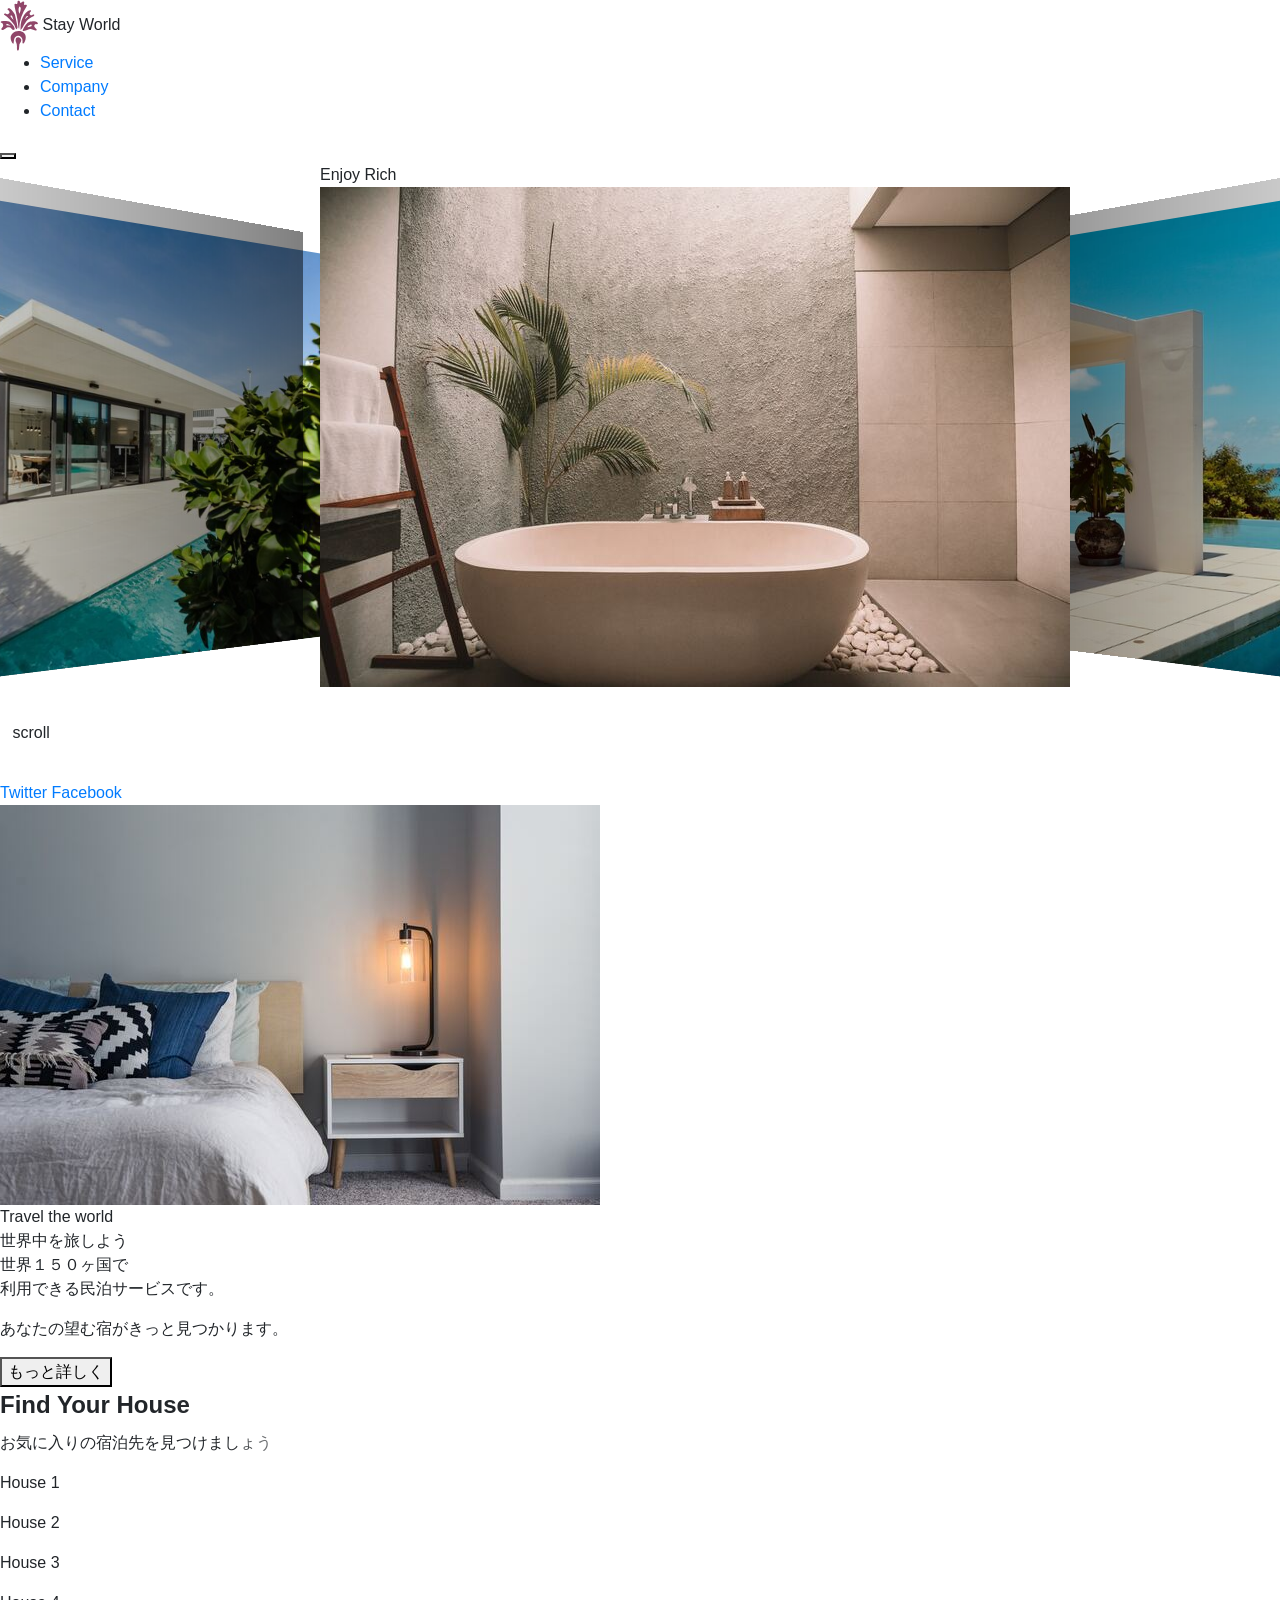
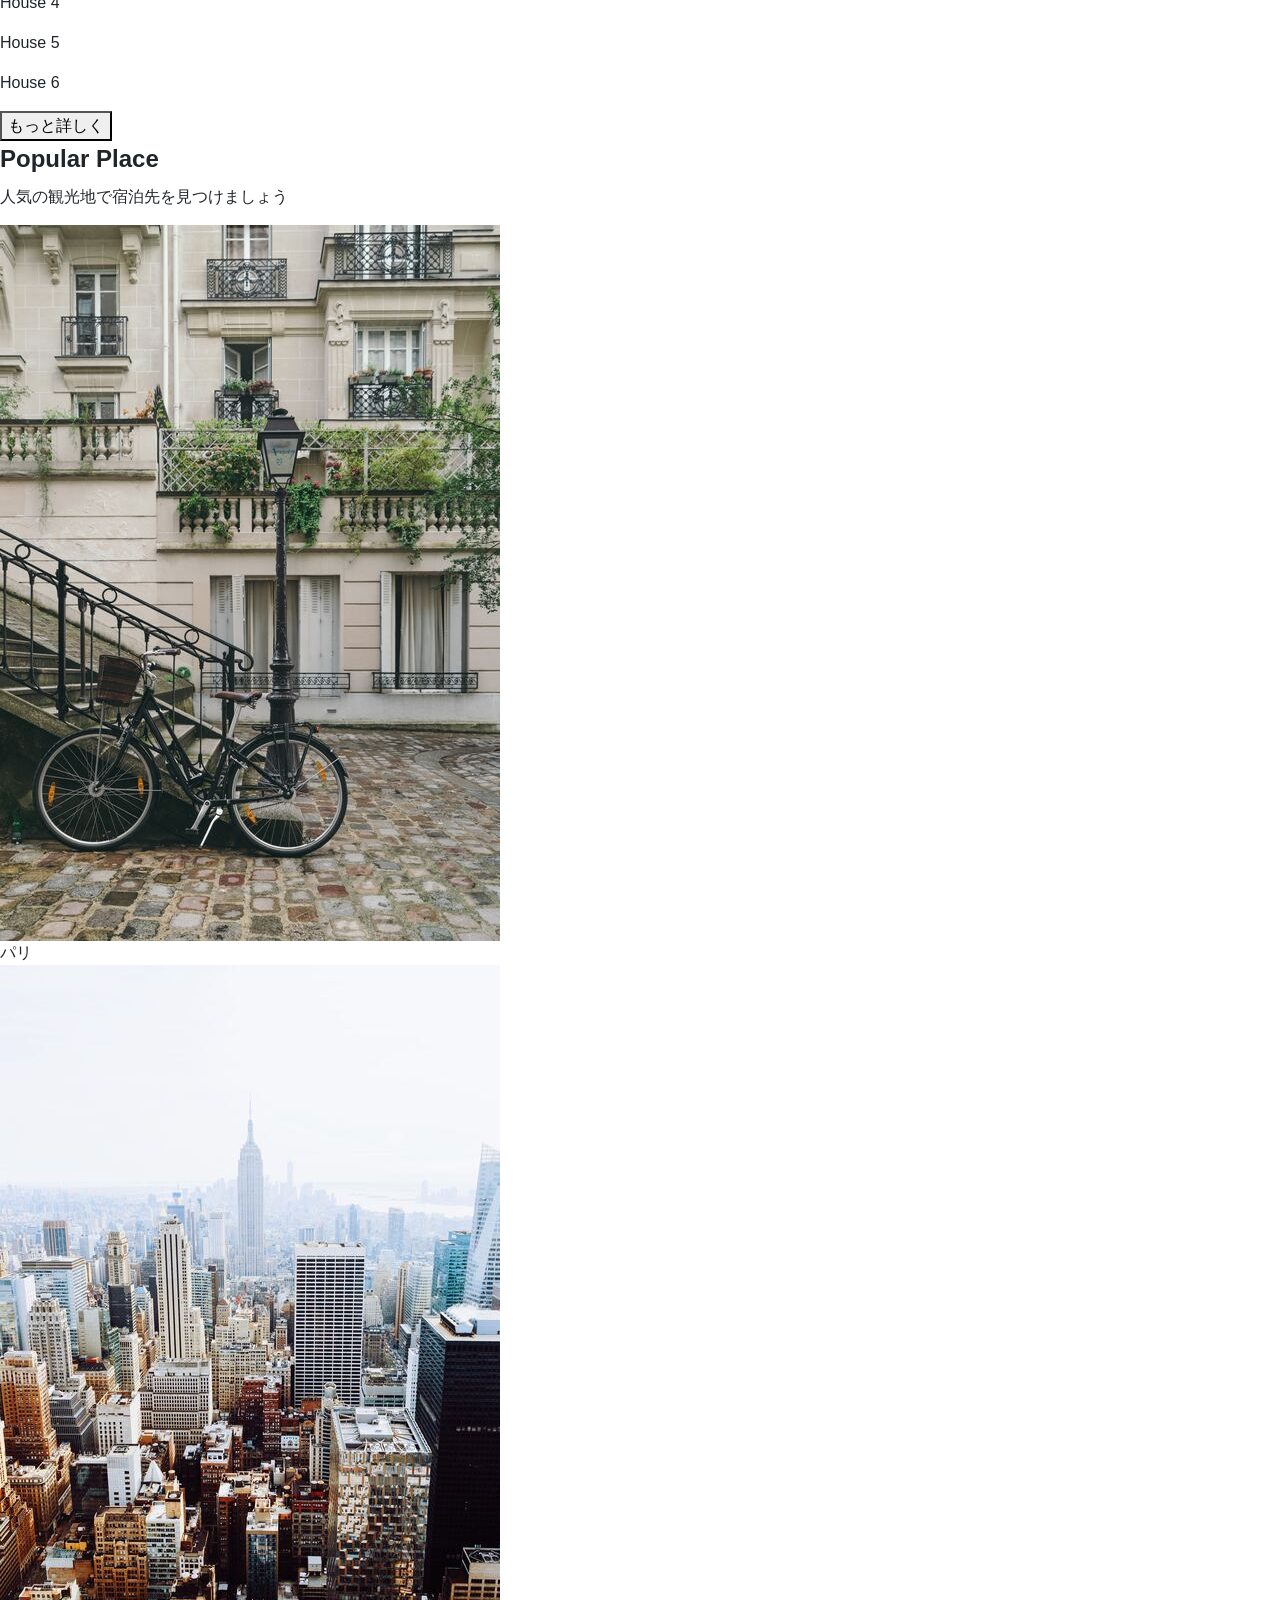
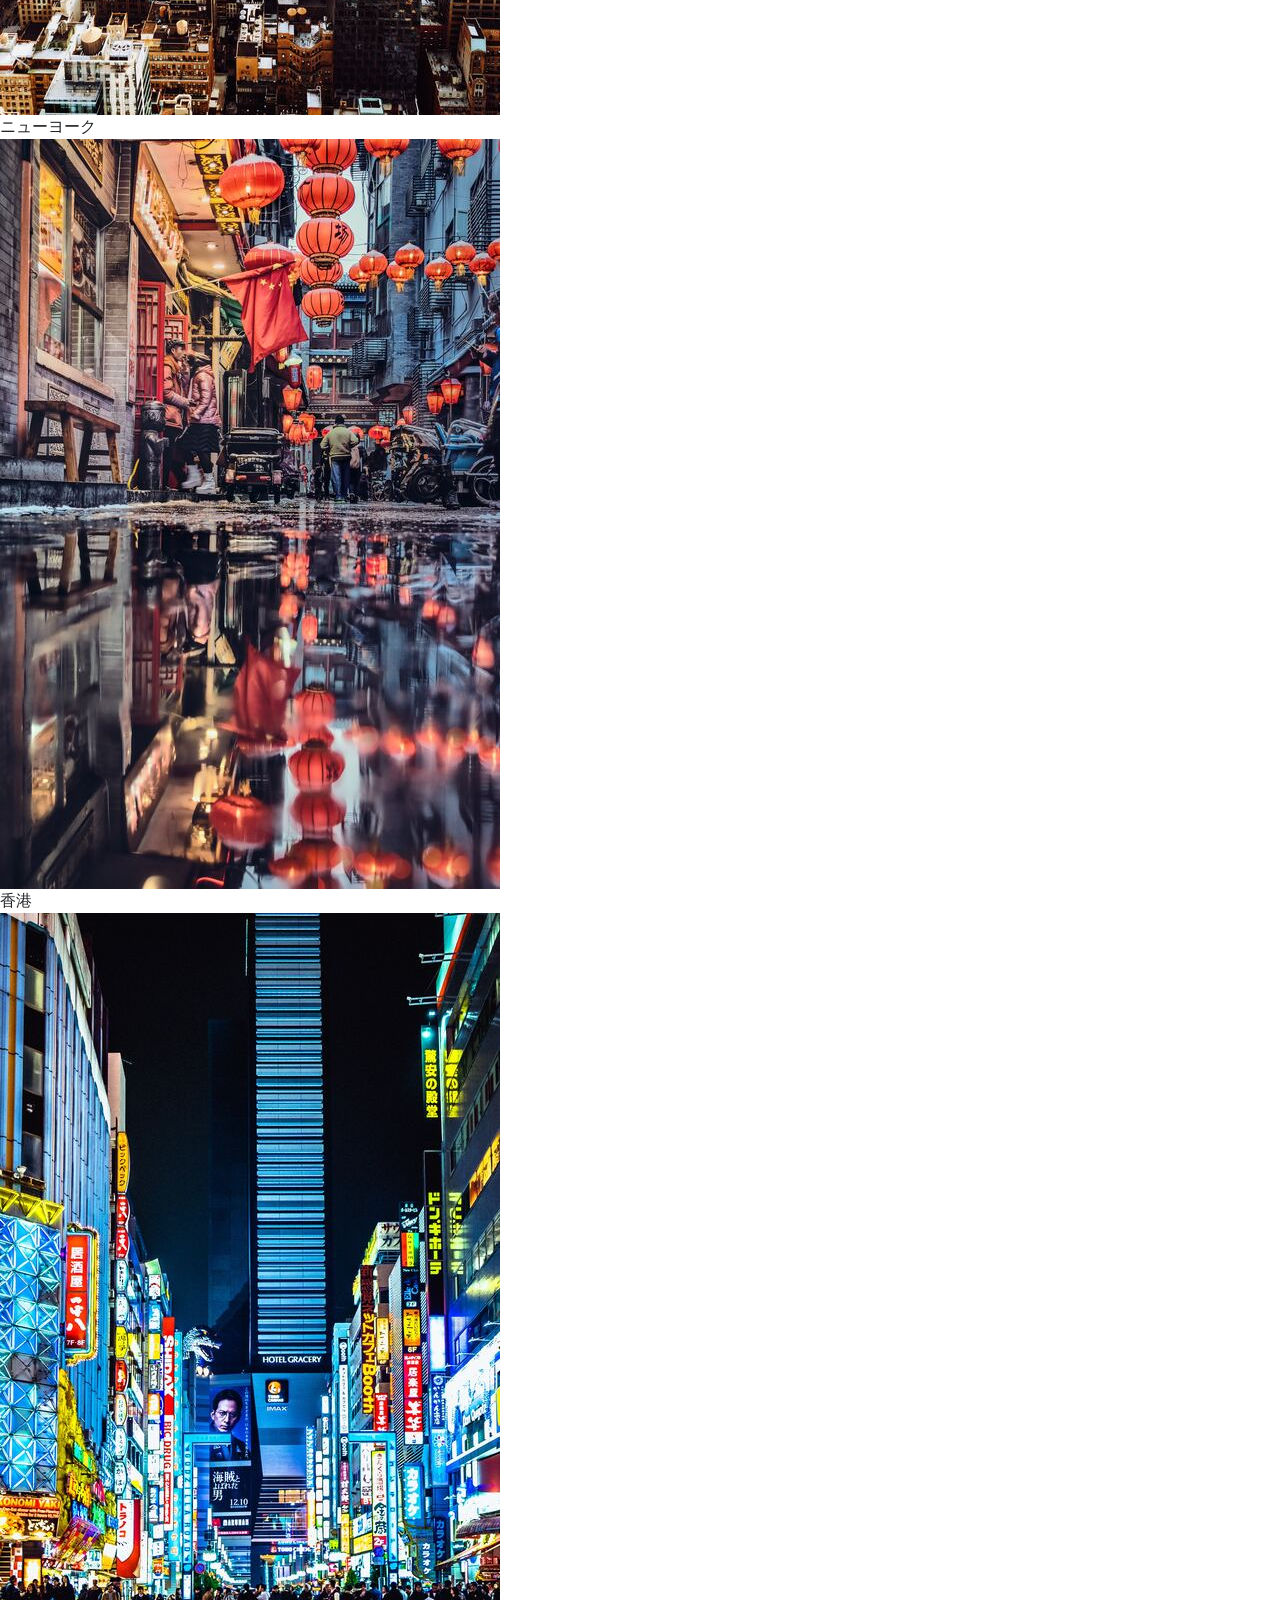
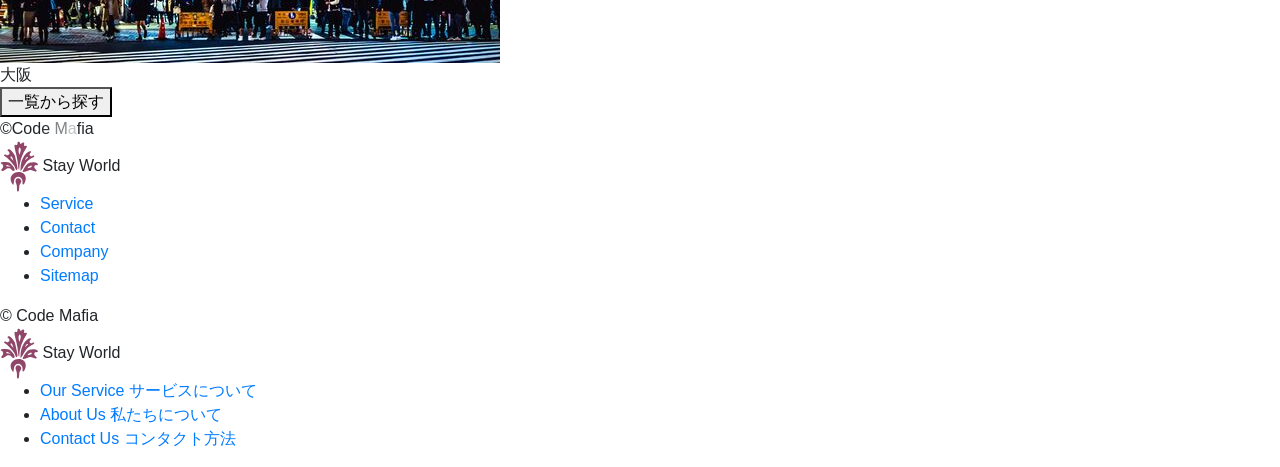
<file: 999_サンプルサイト_部品/index.html>
<!DOCTYPE html>
<html lang="ja">
  <head>
    <meta charset="UTF-8" />
    <meta name="viewport" content="width=device-width, initial-scale=1.0" />
    <meta http-equiv="X-UA-Compatible" content="ie=edge" />
    <title>StayWorld</title>
    <meta name="description" content="This site is a test site.">
    <link rel="icon" href="images/favicon.png">
    <link rel="stylesheet" href="styles/loader.css">
    <script src="scripts/vendors/pace.js"></script>
    <link href="https://fonts.googleapis.com/css2?family=Kameron:wght@400;700&family=Noto+Sans+JP:wght@500&display=swap" rel="stylesheet">
    <link rel="stylesheet" href="styles/vendors/bootstrap-reboot.css" />
    <link rel="stylesheet" href="styles/vendors/swiper.min.css" />
    <link rel="stylesheet" href="styles/style.css" />
  </head>
  <body>
    <div id="global-container">
      <div id="container">
        <div class="mobile-menu__cover"></div>
        <div class="nav-trigger"></div>
        <header class="header">
          <div class="header__inner appear up">
            <div class="logo item">
              <img src="images/logo.svg" alt="" class="logo__img" />
              <span class="logo__stay">Stay</span>
              <span class="logo__world">World</span>
            </div>
            <nav class="header__nav">
              <ul class="header__ul">
                <li class="header__li item"><a href="#">Service</a></li>
                <li class="header__li item"><a href="#">Company</a></li>
                <li class="header__li item">
                  <a class="btn filled" href="#">Contact</a>
                </li>
              </ul>
            </nav>
            <button class="mobile-menu__btn">
              <span></span>
              <span></span>
              <span></span>
            </button>
          </div>
        </header>
        <div id="content">
          <div class="hero">
            <div class="swiper-container">
              <div class="swiper-wrapper">
                <div class="swiper-slide">
                  <div class="hero__title">Enjoy Rich</div>
                  <img src="images/image-1.jpg" alt="" />
                </div>
                <div class="swiper-slide">
                  <div class="hero__title">Fantastic</div>
                  <img src="images/image-2.jpg" alt="" />
                </div>
                <div class="swiper-slide">
                  <div class="hero__title">Experience</div>
                  <img src="images/image-3.jpg" alt="" />
                </div>
              </div>
              <div class="hero__footer">
                <img class="hero__downarrow" src="images/arrow.svg" />
                <span class="hero__scrolltext">scroll</span>
              </div>
            </div>
          </div>
          <div id="main-content">
            <aside class="side left">
              <div class="side__inner">
                <a class="twitter icon tween-animate-title" href="#">Twitter</a>
                <a class="fb icon tween-animate-title" href="#">Facebook</a>
              </div>
            </aside>
            <main>
              <section class="travel">
                <div class="travel__inner">
                  <div class="travel__img cover-slide">
                    <img
                      class="img-zoom"
                      src="images/image-travel.jpg"
                      alt=""
                    />
                  </div>
                  <div class="travel__texts appear left">
                    <div class="travel__texts-inner">
                      <div class="travel__title main-title item">
                        <span class="purple">Travel</span>
                        <span>the world</span>
                      </div>
                      <div class="travel__sub sub-title item">世界中を旅しよう</div>
                      <div class="travel__description item">
                        <p>
                          世界１５０ヶ国で<br />利用できる民泊サービスです。
                        </p>
                        <p>あなたの望む宿がきっと見つかります。</p>
                      </div>
                      <div class="travel__btn item">
                        <button class="btn filled">もっと詳しく</button>
                      </div>
                    </div>
                  </div>
                </div>
              </section>
              <section class="houses">
                <div>
                  <h2 class="main-title tween-animate-title">Find Your House</h2>
                  <p class="sub-title tween-animate-title">お気に入りの宿泊先を見つけましょう</p>
                </div>
                <div class="houses__inner">
                  <div class="houses__item">
                    <div class="cover-slide hover-darken">
                      <div
                        class="bg-img-zoom img-bg50"
                        style="background-image: url(images/villa-1.jpg)"
                      ></div>
                    </div>
                    <p class="houses__title">House 1</p>
                  </div>
                  <div class="houses__item">
                    <div class="cover-slide hover-darken">
                      <div
                        class="bg-img-zoom img-bg50"
                        style="background-image: url(images/villa-2.jpg)"
                      ></div>
                    </div>
                    <p class="houses__title">House 2</p>
                  </div>
                  <div class="houses__item">
                    <div class="cover-slide hover-darken">
                      <div
                        class="bg-img-zoom img-bg50"
                        style="background-image: url(images/villa-3.jpg)"
                      ></div>
                    </div>
                    <p class="houses__title">House 3</p>
                  </div>
                  <div class="houses__item">
                    <div class="cover-slide hover-darken">
                      <div
                        class="bg-img-zoom img-bg50"
                        style="background-image: url(images/villa-4.jpg)"
                      ></div>
                    </div>
                    <p class="houses__title">House 4</p>
                  </div>
                  <div class="houses__item">
                    <div class="cover-slide hover-darken">
                      <div
                        class="bg-img-zoom img-bg50"
                        style="background-image: url(images/villa-5.jpg)"
                      ></div>
                    </div>
                    <p class="houses__title">House 5</p>
                  </div>
                  <div class="houses__item">
                    <div class="cover-slide hover-darken">
                      <div
                        class="bg-img-zoom img-bg50"
                        style="background-image: url(images/villa-6.jpg)"
                      ></div>
                    </div>
                    <p class="houses__title">House 6</p>
                  </div>
                  <div class="houses__btn appear up">
                    <button class="btn slide-bg item">もっと詳しく</button>
                  </div>
                </div>
              </section>
              <section class="popular">
                <div class="popular__header">
                  <h2 class="main-title tween-animate-title">Popular Place</h2>
                  <p class="sub-title tween-animate-title">人気の観光地で宿泊先を見つけましょう</p>
                </div>
                <div class="popular__inner appear up">
                  <div class="popular__container">
                    <div class="popular__item item">
                      <div class="popular__img">
                        <img src="images/image-p1.jpg" alt="" />
                      </div>
                      <div class="popular__title">パリ</div>
                    </div>
                    <div class="popular__item item">
                      <div class="popular__img">
                        <img src="images/image-p2.jpg" alt="" />
                      </div>
                      <div class="popular__title">ニューヨーク</div>
                    </div>
                    <div class="popular__item item">
                      <div class="popular__img">
                        <img src="images/image-p3.jpg" alt="" />
                      </div>
                      <div class="popular__title">香港</div>
                    </div>
                    <div class="popular__item item">
                      <div class="popular__img">
                        <img src="images/image-p4.jpg" alt="" />
                      </div>
                      <div class="popular__title">大阪</div>
                    </div>
                    <div class="popular__btn appear up">
                      <button class="btn cover-3d item">
                        <span>
                          一覧から探す
                        </span>
                      </button>
                    </div>
                  </div>
                </div>
              </section>
            </main>
            <aside class="side right">
              <div class="side__inner">
                <span class="tween-animate-title">&copy;Code Mafia</span>
              </div>
            </aside>
          </div>
        </div>
        <footer class="footer appear up">
          <div class="logo item">
            <img src="images/logo.svg" alt="" class="logo__img" />
            <span class="logo__stay">Stay</span>
            <span class="logo__world">World</span>
          </div>
          <nav class="footer__nav">
            <ul class="footer__ul">
              <li class="footer__li item"><a href="#">Service</a></li>
              <li class="footer__li item"><a href="#">Contact</a></li>
              <li class="footer__li item"><a href="#">Company</a></li>
              <li class="footer__li item"><a href="#">Sitemap</a></li>
            </ul>
            <div class="footer__copyright item">
              &copy; Code Mafia
            </div>
          </nav>
        </footer>
      </div>
      <nav class="mobile-menu">
        <div class="logo">
          <img src="images/logo.svg" alt="" class="logo__img" />
          <span class="logo__stay">Stay</span>
          <span class="logo__world">World</span>
        </div>
        <ul class="mobile-menu__main">
          <li class="mobile-menu__item">
            <a class="mobile-menu__link" href="#">
              <span class="main-title">Our Service</span>
              <span class="sub-title">サービスについて</span>
            </a>
          </li>
          <li class="mobile-menu__item">
            <a class="mobile-menu__link" href="#">
              <span class="main-title">About Us</span>
              <span class="sub-title">私たちについて</span>
            </a>
          </li>
          <li class="mobile-menu__item">
            <a class="mobile-menu__link" href="#">
              <span class="main-title">Contact Us</span>
              <span class="sub-title">コンタクト方法</span>
            </a>
          </li>
        </ul>
      </nav>
    </div>
    <script src="scripts/vendors/swiper.min.js"></script>
    <script src="scripts/vendors/TweenMax.min.js"></script>
    <script src="scripts/vendors/scroll-polyfill.js"></script>
    <script src="scripts/libs/scroll.js"></script>
    <script src="scripts/libs/text-animation.js"></script>
    <script src="scripts/libs/hero-slider.js"></script>
    <script src="scripts/libs/mobile-menu.js"></script>
    <script src="scripts/main.js"></script>
  </body>
</html>
</file>
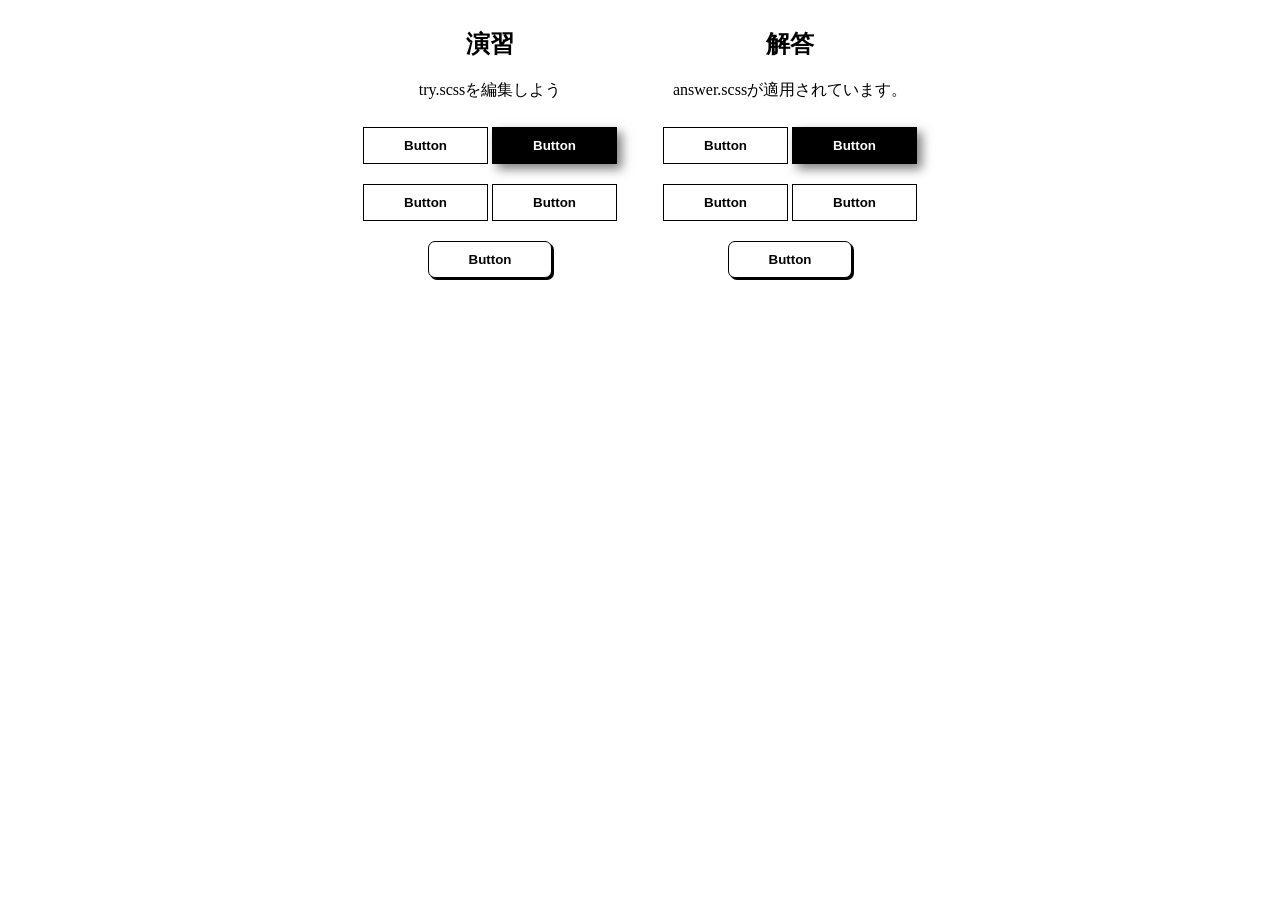
<file: 02_HTMLとCSSを極める（トランジション編）/030_演習_色んなボタンを作ってみよう/index.html>
<!DOCTYPE html>
<html lang="en">

<head>
  <meta charset="UTF-8" />
  <meta name="viewport" content="width=device-width, initial-scale=1.0" />
  <meta http-equiv="X-UA-Compatible" content="ie=edge" />
  <title>Document</title>
  <!-- チャレンジしてみよう -->
  <link rel="stylesheet" href="try.css" />
  <!-- 解答例　-->
  <link rel="stylesheet" href="answer.css" />
</head>

<body>
  <div id="container">
    <div class="try">
      <h2>演習</h2>
      <p>try.scssを編集しよう</p>
      <button class="btn float">Button</button>
      <button class="btn filled">Button</button>
      <button class="btn letter-spacing">Button</button>
      <button class="btn shadow">Button</button>
      <button class="btn solid">Button</button>
    </div>
    <div class="answer">
      <h2>解答</h2>
      <p>answer.scssが適用されています。</p>
      <button class="btn float">Button</button>
      <button class="btn filled">Button</button>
      <button class="btn letter-spacing">Button</button>
      <button class="btn shadow">Button</button>
      <button class="btn solid">Button</button>
    </div>
  </div>
</body>

</html>
</file>
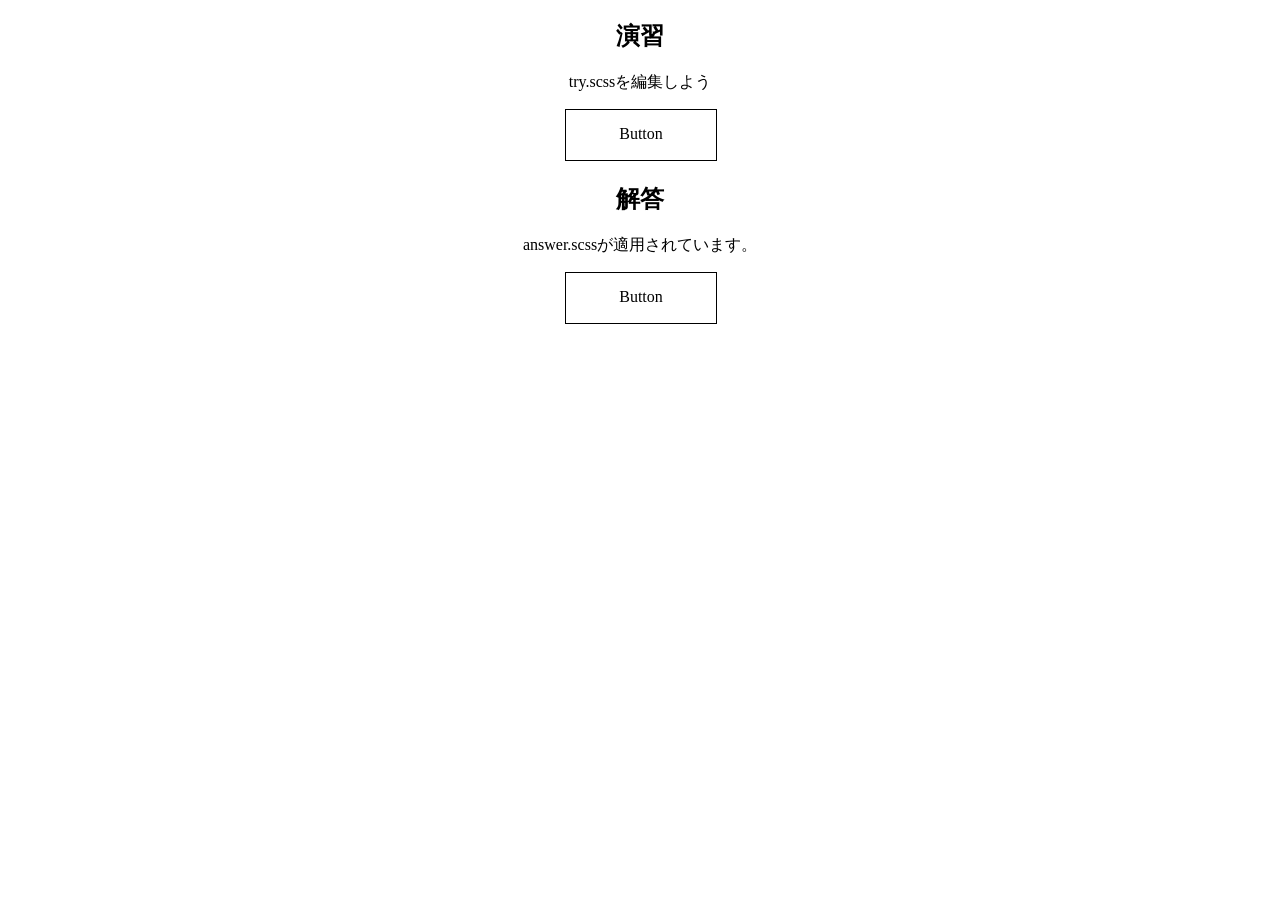
<file: 02_HTMLとCSSを極める（トランジション編）/090_発展_演習_3Dアニメーション２/index.html>
<!DOCTYPE html>
<html lang="en">

<head>
  <meta charset="UTF-8" />
  <meta name="viewport" content="width=device-width, initial-scale=1.0" />
  <meta http-equiv="X-UA-Compatible" content="ie=edge" />
  <title>Document</title>
  <!-- チャレンジしてみよう -->
  <link rel="stylesheet" href="try.css" />
  <!-- 解答例　-->
  <link rel="stylesheet" href="answer.css" />
</head>

<body>
  <div id="container">
    <div class="try">
      <h2>演習</h2>
      <p>try.scssを編集しよう</p>
      <a class="btn cubic"><span class="hovering">Now, Hovering</span><span class="default">Button</span></a>
    </div>
    <div class="answer">
      <h2>解答</h2>
      <p>answer.scssが適用されています。</p>
      <a class="btn cubic"><span class="hovering">Now, Hovering</span><span class="default">Button</span></a>
    </div>
  </div>
</body>

</html>
</file>
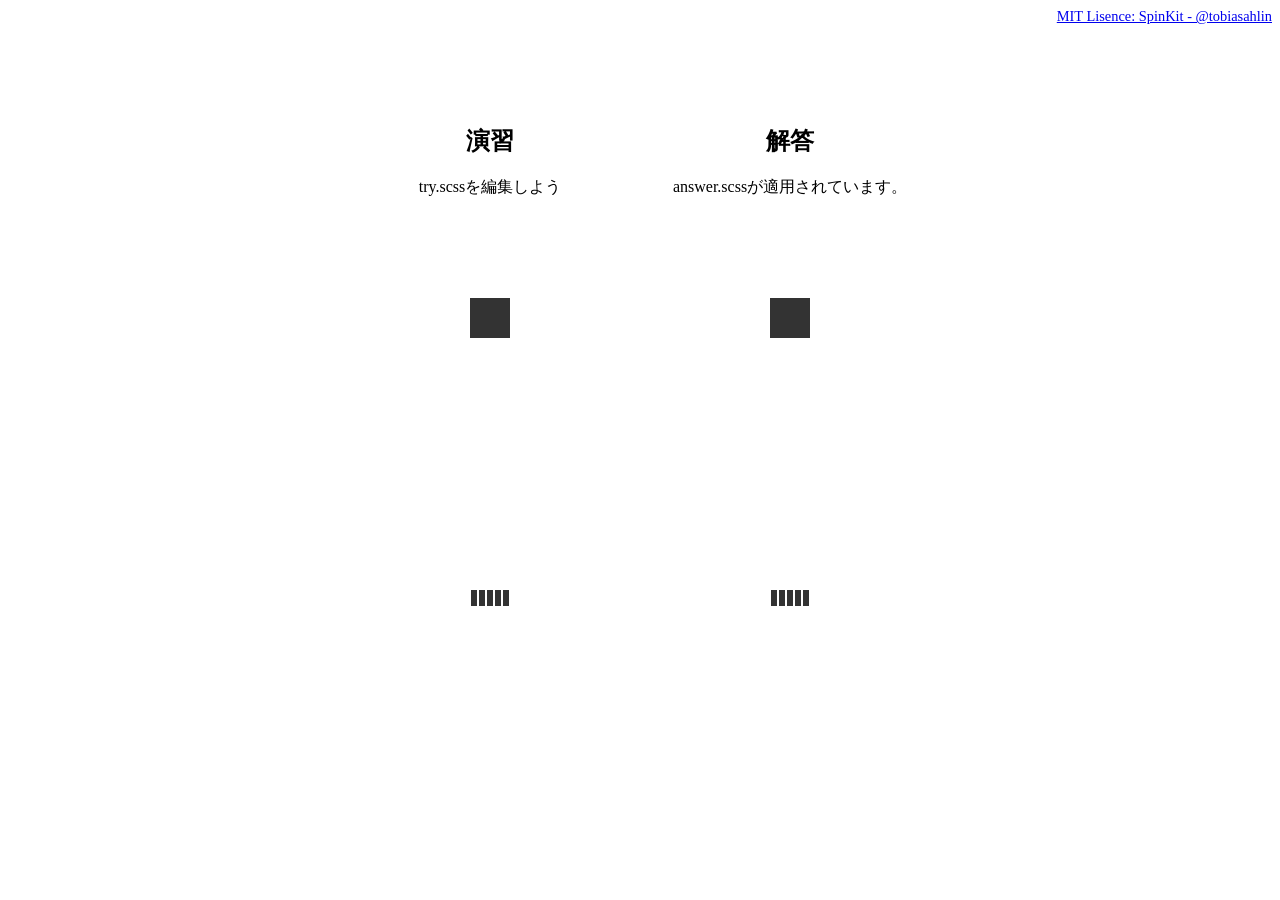
<file: 03_HTMLとCSSを極める（アニメーション編）/060_演習_色んなローダーを作ってみよう/index.html>
<!DOCTYPE html>
<html lang="en">

<head>
  <meta charset="UTF-8" />
  <meta name="viewport" content="width=device-width, initial-scale=1.0" />
  <meta http-equiv="X-UA-Compatible" content="ie=edge" />
  <title>Document</title>
  <!-- チャレンジしてみよう -->
  <link rel="stylesheet" href="try.css" />
  <!-- 解答例　-->
  <link rel="stylesheet" href="answer.css" />
</head>

<body>
  <div class="copyright">
    <a target="_blank" href="https://github.com/tobiasahlin/SpinKit">MIT Lisence: SpinKit - @tobiasahlin</a>
  </div>
  <div id="container">
    <div class="try">
      <h2>演習</h2>
      <p>try.scssを編集しよう</p>
      <div class="spinner"></div>
      <div class="double-spinner">
        <div></div>
        <div></div>
      </div>
      <div class="rect-spinner">
        <div></div>
        <div></div>
        <div></div>
        <div></div>
        <div></div>
      </div>
    </div>
    <div class="answer">
      <h2>解答</h2>
      <p>answer.scssが適用されています。</p>
      <div class="spinner"></div>
      <div class="double-spinner">
        <div></div>
        <div></div>
      </div>
      <div class="rect-spinner">
        <div></div>
        <div></div>
        <div></div>
        <div></div>
        <div></div>
      </div>
    </div>
</body>

</html>
</file>
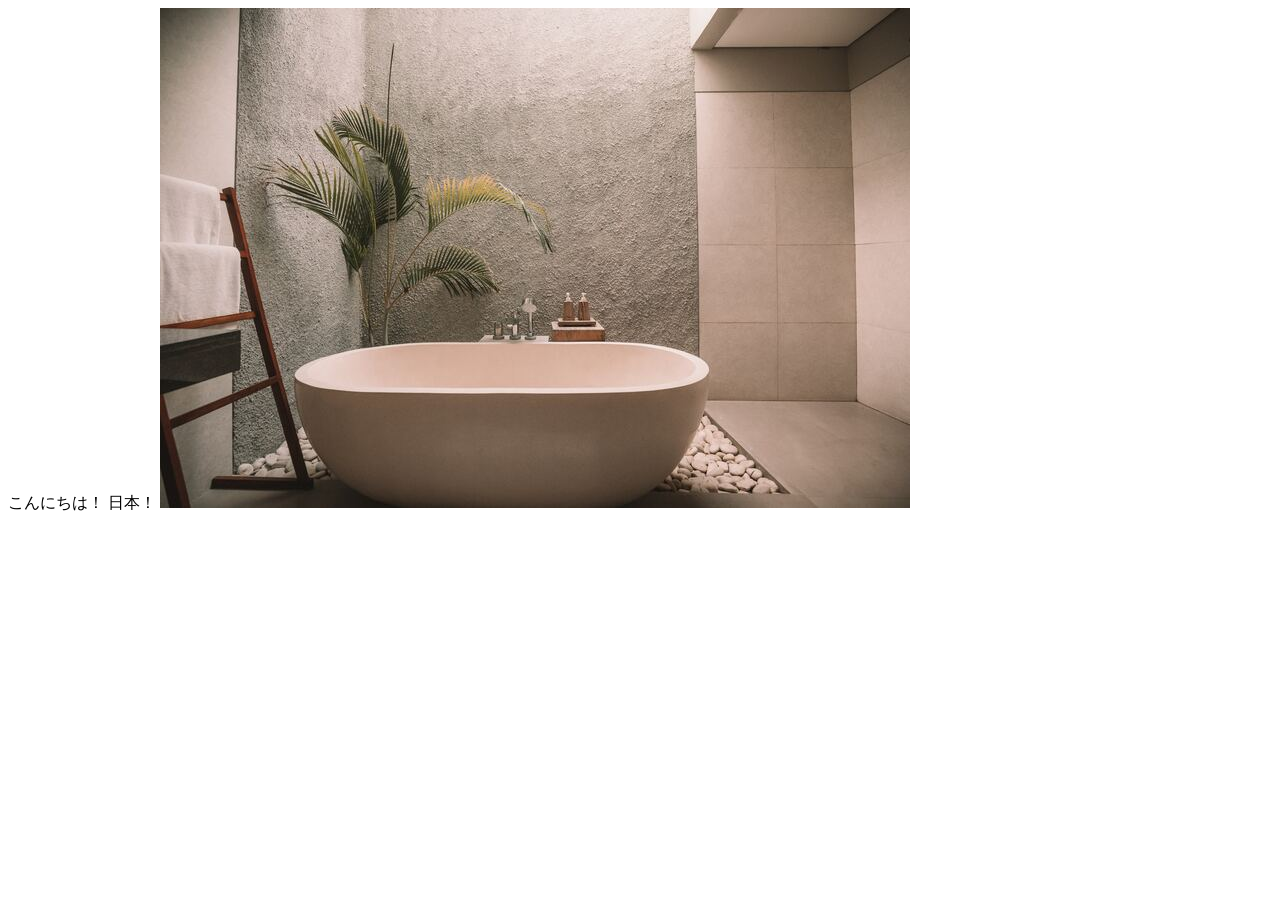
<file: 01_基礎知識/01_HTMLについて/end/index.html>
<!DOCTYPE html>
<html lang="en">
    <head>
        <meta charset="UTF-8">
        <meta name="viewport" content="width=device-width, initial-scale=1.0">
        <meta http-equiv="X-UA-Compatible" content="ie=edge">
        <title>Document</title>
    </head>
    <body>
        <span>こんにちは！ 日本！</span>
        <img src="image-1.jpg" alt="">
    </body>
</html>
</file>
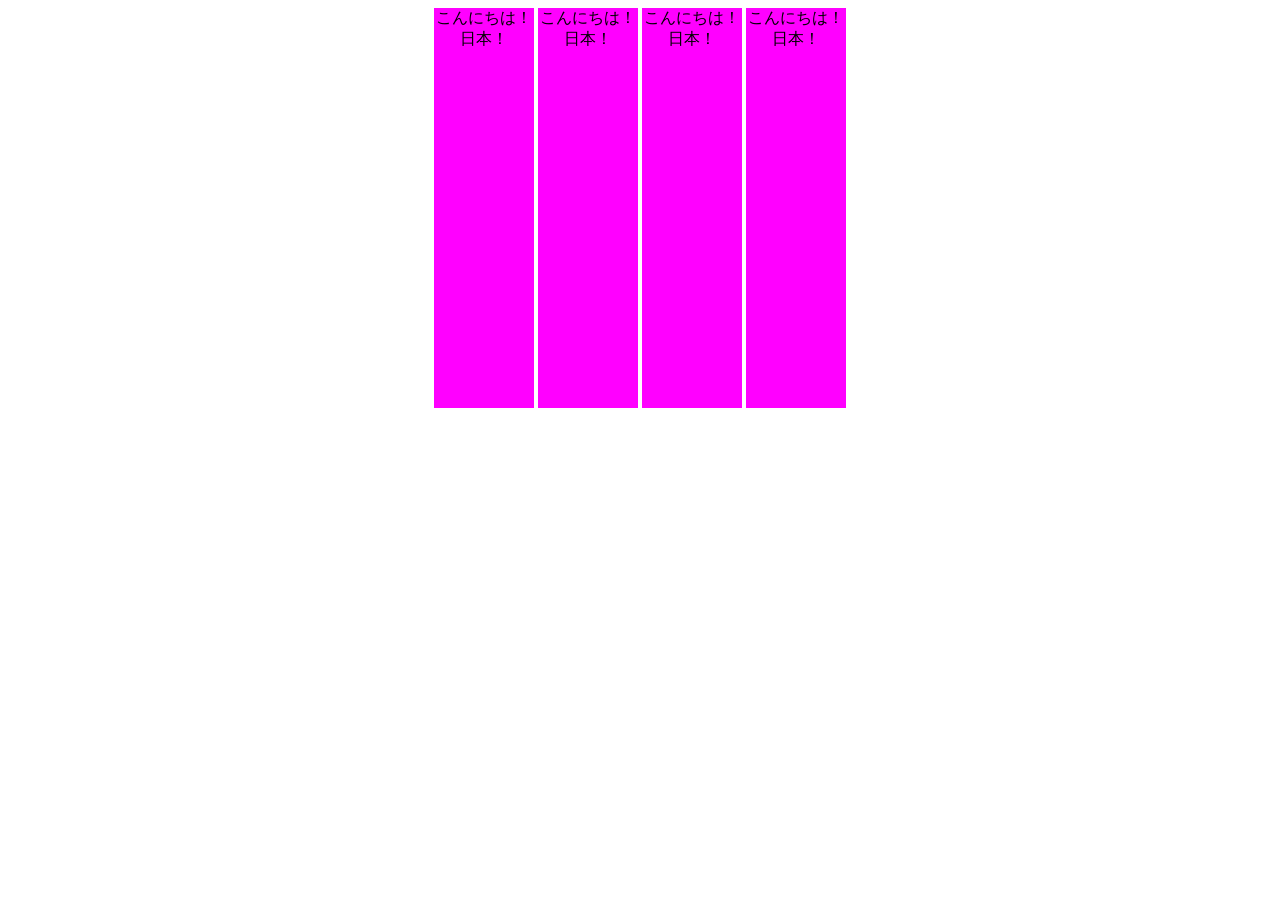
<file: 01_基礎知識/02_Inline要素とBlock要素について/end/index.html>
<!DOCTYPE html>
<html lang="en">

<head>
    <meta charset="UTF-8">
    <meta name="viewport" content="width=device-width, initial-scale=1.0">
    <meta http-equiv="X-UA-Compatible" content="ie=edge">
    <title>Document</title>
</head>

<body>
    <span>こんにちは！ 日本！</span>
    <span>こんにちは！ 日本！</span>
    <span>こんにちは！ 日本！</span>
    <span>こんにちは！ 日本！</span>
    <!-- <div>こんにちは！ 日本！</div> -->
    <style>
        body {
            /* インライン要素の中央揃え*/
            text-align: center;
        }

        span {
            display: inline-block;
            /* ブロック要素の中央揃え*/
            margin: 0 auto;
            width: 100px;
            height: 400px;
            background-color: magenta;
        }
    </style>
</body>

</html>
</file>
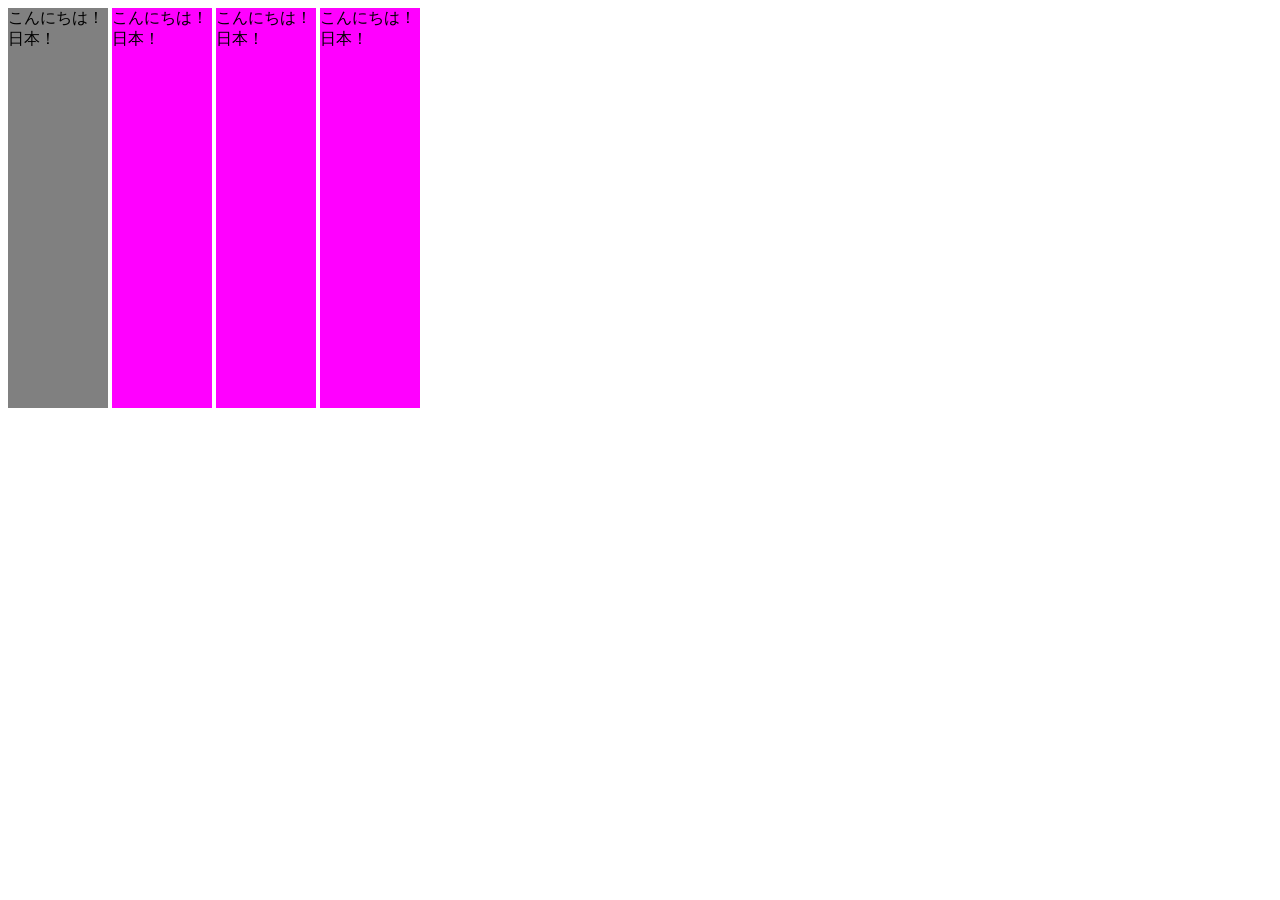
<file: 01_基礎知識/03_CSSについて/end/index.html>
<!DOCTYPE html>
<html lang="en">
    <head>
        <meta charset="UTF-8">
        <meta name="viewport" content="width=device-width, initial-scale=1.0">
        <meta http-equiv="X-UA-Compatible" content="ie=edge">
        <title>Document</title>
        <link rel="stylesheet" href="style.css">
    </head>
    <body>
        <span id="first" class="cls">こんにちは！ 日本！</span>
        <span>こんにちは！ 日本！</span>
        <span>こんにちは！ 日本！</span>
        <span>こんにちは！ 日本！</span>
        <!-- <div>こんにちは！ 日本！</div> -->
        <style></style>
    </body>
</html>
</file>
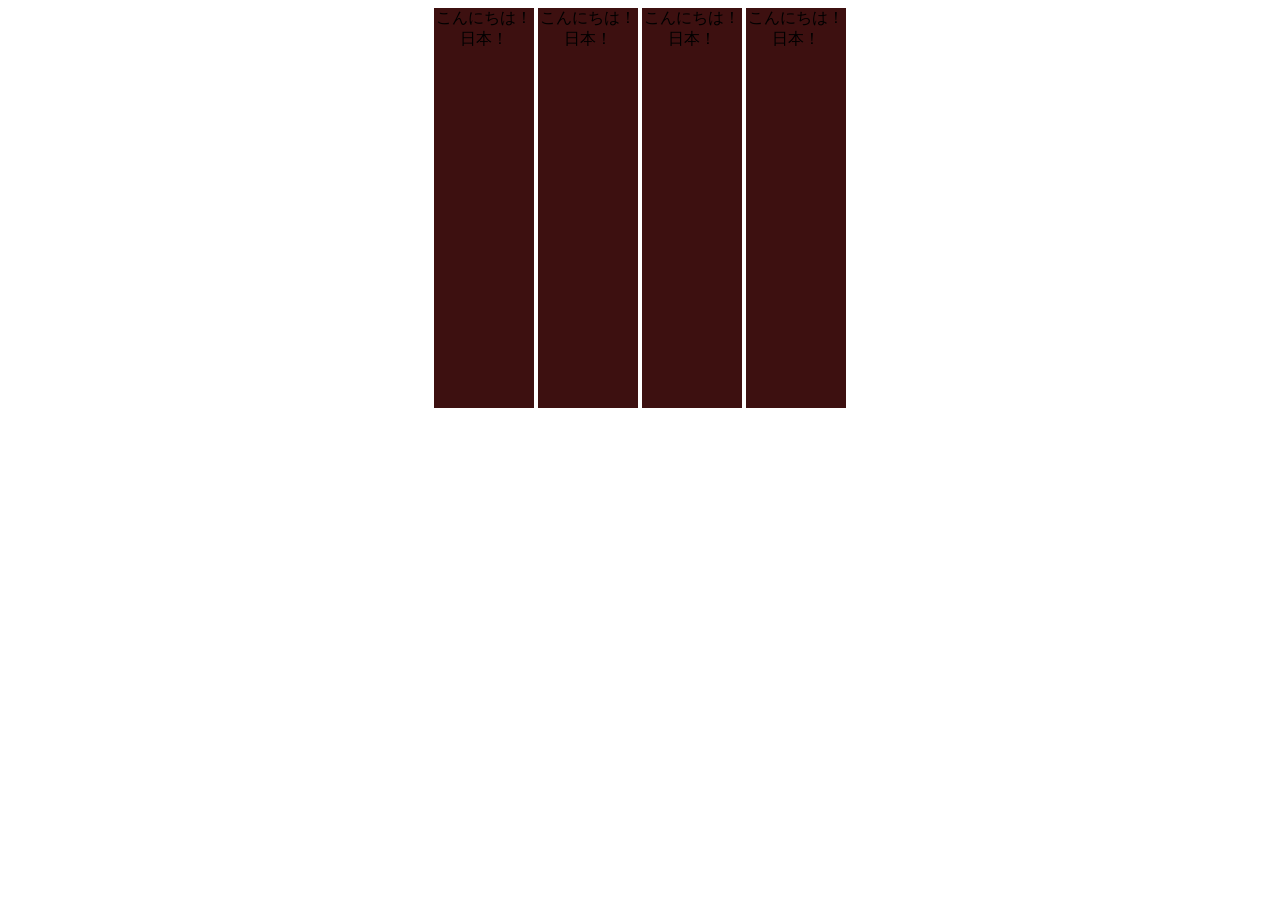
<file: 01_基礎知識/03_CSSについて/start/index.html>
<!DOCTYPE html>
<html lang="en">

<head>
    <meta charset="UTF-8">
    <meta name="viewport" content="width=device-width, initial-scale=1.0">
    <meta http-equiv="X-UA-Compatible" content="ie=edge">
    <title>Document</title>
    <link rel="stylesheet" href="style.css">
</head>

<body>
    <span>こんにちは！ 日本！</span>
    <span>こんにちは！ 日本！</span>
    <span>こんにちは！ 日本！</span>
    <span>こんにちは！ 日本！</span>
    <!-- <div>こんにちは！ 日本！</div> -->

</body>

</html>
</file>
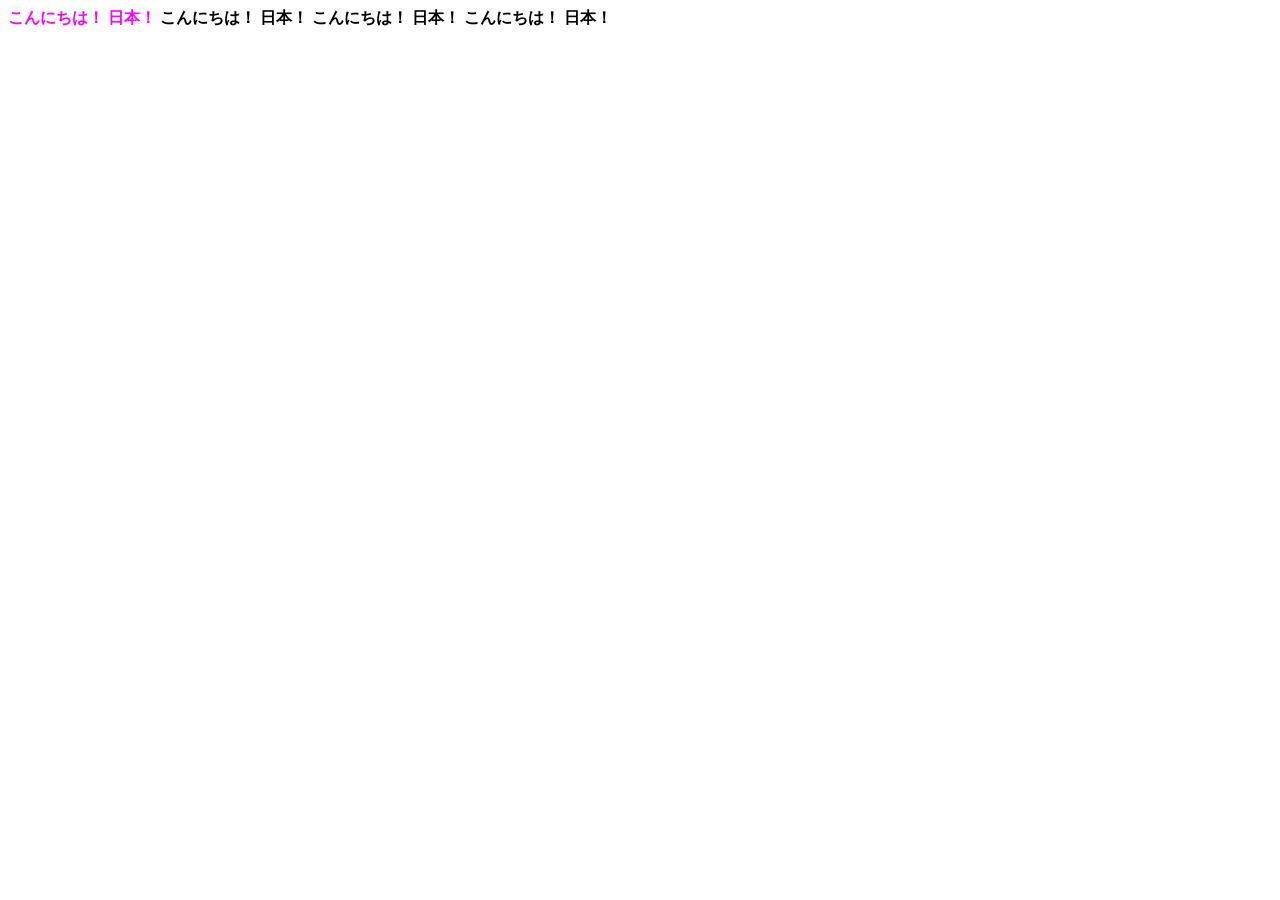
<file: 01_基礎知識/04_CSSの詳細度について/end/index.html>
<!DOCTYPE html>
<html lang="en">
    <head>
        <meta charset="UTF-8">
        <meta name="viewport" content="width=device-width, initial-scale=1.0">
        <meta http-equiv="X-UA-Compatible" content="ie=edge">
        <title>Document</title>
        <link rel="stylesheet" href="style.css">
    </head>
    <body>
        <div class="parent">
            <span id="first" class="cls">こんにちは！ 日本！</span>
            <span>こんにちは！ 日本！</span>
            <span>こんにちは！ 日本！</span>
            <span>こんにちは！ 日本！</span>
        </div>
    </body>
</html>
</file>
<file: 999_サンプルサイト_部品/styles/loader.css>
.pace-done #global-container {
  -webkit-transition: opacity 1s;
  transition: opacity 1s;
  opacity: 1;
}

#global-container {
  opacity: 0;
}

.pace {
  z-index: 2000;
  position: fixed;
  margin: auto;
  top: 0;
  left: 0;
  right: 0;
  bottom: 0;
  width: 100px;
  height: 100px;
}

.pace .pace-progress {
  -webkit-transform: none !important;
          transform: none !important;
  text-align: center;
}

.pace .pace-progress::after {
  content: attr(data-progress-text);
  display: block;
  font-weight: 100;
  font-size: 2em;
  font-family: 'Helvetica Neue', 'Yu Gothic', 'Meiryo', sans-serif;
  color: #535353;
}

.pace.pace-inactive {
  display: none;
}

.pace-progress-inner {
  width: 40px;
  height: 40px;
  background-color: #904669;
  margin: 0 auto;
  -webkit-animation-name: sk-rotateplane;
          animation-name: sk-rotateplane;
  -webkit-animation-duration: 1.2s;
          animation-duration: 1.2s;
  -webkit-animation-timing-function: ease-in-out;
          animation-timing-function: ease-in-out;
  -webkit-animation-delay: 0s;
          animation-delay: 0s;
  -webkit-animation-iteration-count: infinite;
          animation-iteration-count: infinite;
  -webkit-animation-direction: normal;
          animation-direction: normal;
  -webkit-animation-fill-mode: forwards;
          animation-fill-mode: forwards;
}

@-webkit-keyframes sk-rotateplane {
  0% {
    -webkit-transform: perspective(120px) rotateX(0deg) rotateY(0deg);
            transform: perspective(120px) rotateX(0deg) rotateY(0deg);
  }
  50% {
    -webkit-transform: perspective(120px) rotateX(-180deg) rotateY(0deg);
            transform: perspective(120px) rotateX(-180deg) rotateY(0deg);
  }
  100% {
    -webkit-transform: perspective(120px) rotateX(-180deg) rotateY(-180deg);
            transform: perspective(120px) rotateX(-180deg) rotateY(-180deg);
  }
}

@keyframes sk-rotateplane {
  0% {
    -webkit-transform: perspective(120px) rotateX(0deg) rotateY(0deg);
            transform: perspective(120px) rotateX(0deg) rotateY(0deg);
  }
  50% {
    -webkit-transform: perspective(120px) rotateX(-180deg) rotateY(0deg);
            transform: perspective(120px) rotateX(-180deg) rotateY(0deg);
  }
  100% {
    -webkit-transform: perspective(120px) rotateX(-180deg) rotateY(-180deg);
            transform: perspective(120px) rotateX(-180deg) rotateY(-180deg);
  }
}
/*# sourceMappingURL=loader.css.map */
</file>
<file: 999_サンプルサイト_部品/styles/style.css>
@charset "UTF-8";
/******************************************************************

Stylesheet: ベーススタイル

******************************************************************/
@media (min-width: 480px) {
  /******************************************************************

Stylesheet: 480px以上(スマホの横向き)のモニタで適用

******************************************************************/
}

@media (min-width: 600px) {
  /******************************************************************

Stylesheet: 600px以上のタブレットやモニタで適用

******************************************************************/
}

@media (min-width: 960px) {
  /******************************************************************

Stylesheet: 960px以上のモニタで適用

******************************************************************/
}

@media (min-width: 1280px) {
  /******************************************************************

Stylesheet: 1280px以上のモニタで適用

******************************************************************/
}

@media (-webkit-min-device-pixel-ratio: 2), (min-resolution: 192dpi) {
  /******************************************************************

Stylesheet: Retinaディスプレイで適用

******************************************************************/
  /* 

EXAMPLE 
.icon {
	background: url(images/test@2x.png) no-repeat;
	background-size: 24px 24px;
}

*/
}

@media print {
  /******************************************************************

Stylesheet: プリンタのみに適用

******************************************************************/
}
/*# sourceMappingURL=style.css.map */
</file>
<file: 02_HTMLとCSSを極める（トランジション編）/030_演習_色んなボタンを作ってみよう/try.css>
@charset "UTF-8";
.try .btn {
  position: relative;
  display: inline-block;
  background-color: white;
  border: 1px solid black;
  font-weight: 600;
  padding: 10px 40px;
  margin: 10px auto;
  cursor: pointer;
  transition: all 0.3s;
  color: black;
  text-decoration: none !important;
  /* ここにボタンのスタイルを追加していこう */
}
.try .btn.float:hover {
  background-color: black;
  color: white;
  box-shadow: 5px 5px 10px 0 rgba(0, 0, 0, 0.5);
}
.try .btn.filled {
  background-color: black;
  color: white;
  box-shadow: 5px 5px 10px 0 rgba(0, 0, 0, 0.5);
}
.try .btn.filled:hover {
  background-color: white;
  color: black;
  box-shadow: none;
}
.try .btn.letter-spacing:hover {
  letter-spacing: 3px;
  background-color: black;
  color: white;
}
.try .btn.shadow:hover {
  transform: translate(-2.5px, -2.5px);
  box-shadow: 5px 5px 0 0 black;
}
.try .btn.solid {
  box-shadow: 2px 2px 0 0 black;
  border-radius: 7px;
}
.try .btn.solid:hover {
  transform: translate(2px, 2px);
  box-shadow: none;
}
/*# sourceMappingURL=try.css.map */
</file>
<file: 02_HTMLとCSSを極める（トランジション編）/030_演習_色んなボタンを作ってみよう/answer.css>
#container {
  text-align: center;
  display: -webkit-box;
  display: -ms-flexbox;
  display: flex;
  -webkit-box-pack: center;
      -ms-flex-pack: center;
          justify-content: center;
}

#container > div {
  -ms-flex-preferred-size: 300px;
      flex-basis: 300px;
}

.answer .btn {
  position: relative;
  display: inline-block;
  background-color: white;
  border: 1px solid black;
  font-weight: 600;
  padding: 10px 40px;
  margin: 10px auto;
  cursor: pointer;
  -webkit-transition: all 0.3s;
  transition: all 0.3s;
  color: black;
  text-decoration: none !important;
}

.answer .btn.float:hover {
  background-color: black;
  color: white;
  -webkit-box-shadow: 5px 5px 10px 0 rgba(0, 0, 0, 0.5);
          box-shadow: 5px 5px 10px 0 rgba(0, 0, 0, 0.5);
}

.answer .btn.filled {
  background-color: black;
  color: white;
  -webkit-box-shadow: 5px 5px 10px 0 rgba(0, 0, 0, 0.5);
          box-shadow: 5px 5px 10px 0 rgba(0, 0, 0, 0.5);
}

.answer .btn.filled:hover {
  background-color: white;
  color: black;
  -webkit-box-shadow: none;
          box-shadow: none;
}

.answer .btn.letter-spacing:hover {
  background-color: black;
  letter-spacing: 3px;
  color: white;
}

.answer .btn.shadow {
  -webkit-box-shadow: none;
          box-shadow: none;
}

.answer .btn.shadow:hover {
  -webkit-transform: translate(-2.5px, -2.5px);
          transform: translate(-2.5px, -2.5px);
  -webkit-box-shadow: 5px 5px 0 0 black;
          box-shadow: 5px 5px 0 0 black;
}

.answer .btn.solid {
  -webkit-box-shadow: 2px 2px 0 0 black;
          box-shadow: 2px 2px 0 0 black;
  border-radius: 7px;
}

.answer .btn.solid:hover {
  -webkit-transform: translate(2px, 2px);
          transform: translate(2px, 2px);
  -webkit-box-shadow: none;
          box-shadow: none;
}
/*# sourceMappingURL=answer.css.map */
</file>
<file: 02_HTMLとCSSを極める（トランジション編）/090_発展_演習_3Dアニメーション２/try.css>
@charset "UTF-8";
#container {
  text-align: center;
}

.try .btn {
  position: relative;
  display: inline-block;
  transform-style: preserve-3d;
  perspective: 300px;
  width: 150px;
  height: 50px;
  margin: 0 auto;
  cursor: pointer;
}
.try .btn.cubic {
  /** スタイルをここに追加。*/
}
.try .btn.cubic span {
  position: absolute;
  top: 0;
  left: 0;
  width: 100%;
  height: 100%;
  border: 1px solid black;
  line-height: 48px;
  text-align: center;
}
.try .btn.cubic .hovering {
  background-color: black;
  color: white;
  transform: rotateX(90deg);
  transform-origin: center center -25px;
}
.try .btn.cubic .default {
  background-color: white;
  color: black;
  transform: rotateX(0);
  transform-origin: center center -25px;
  transition: all 0.3s;
}
.try .btn.cubic:hover .hovering {
  transform: rotateX(0);
}
.try .btn.cubic:hover .default {
  transform: rotateX(-90deg);
}
/*# sourceMappingURL=try.css.map */
</file>
<file: 02_HTMLとCSSを極める（トランジション編）/090_発展_演習_3Dアニメーション２/answer.css>
#container {
  text-align: center;
}

.answer .btn {
  position: relative;
  display: inline-block;
  -webkit-transform-style: preserve-3d;
          transform-style: preserve-3d;
  -webkit-perspective: 300px;
          perspective: 300px;
  width: 150px;
  height: 50px;
  margin: 0 auto;
  cursor: pointer;
}

.answer .btn.cubic span {
  position: absolute;
  top: 0;
  left: 0;
  width: 100%;
  height: 100%;
  border: 1px solid black;
  line-height: 48px;
  text-align: center;
  -webkit-transition: all 0.3s;
  transition: all 0.3s;
  -webkit-transform-origin: center center -25px;
          transform-origin: center center -25px;
}

.answer .btn.cubic .hovering {
  background-color: black;
  color: white;
  -webkit-transform: rotateX(90deg);
          transform: rotateX(90deg);
}

.answer .btn.cubic .default {
  background-color: white;
  color: black;
  -webkit-transform: rotateX(0);
          transform: rotateX(0);
}

.answer .btn.cubic:hover .hovering {
  -webkit-transform: rotateX(0);
          transform: rotateX(0);
}

.answer .btn.cubic:hover .default {
  -webkit-transform: rotateX(-90deg);
          transform: rotateX(-90deg);
}
/*# sourceMappingURL=answer.css.map */
</file>
<file: 03_HTMLとCSSを極める（アニメーション編）/060_演習_色んなローダーを作ってみよう/try.css>
@charset "UTF-8";
.try {
  /** ここに記述しよう */
}
.try .spinner {
  width: 40px;
  height: 40px;
  background-color: #333;
  margin: 100px auto;
  -webkit-animation-name: sk-rotateplane2;
          animation-name: sk-rotateplane2;
  -webkit-animation-duration: 1.2s;
          animation-duration: 1.2s;
  -webkit-animation-timing-function: ease;
          animation-timing-function: ease;
  -webkit-animation-delay: 0s;
          animation-delay: 0s;
  -webkit-animation-iteration-count: infinite;
          animation-iteration-count: infinite;
  -webkit-animation-direction: normal;
          animation-direction: normal;
  -webkit-animation-fill-mode: forwards;
          animation-fill-mode: forwards;
}
@-webkit-keyframes sk-rotateplane2 {
  0% {
    transform: perspective(120px) rotateX(0);
  }
  50% {
    transform: perspective(120px) rotateX(-180deg) rotateY(0);
  }
  100% {
    transform: perspective(120px) rotateX(-180deg) rotateY(-180deg);
  }
}
@keyframes sk-rotateplane2 {
  0% {
    transform: perspective(120px) rotateX(0);
  }
  50% {
    transform: perspective(120px) rotateX(-180deg) rotateY(0);
  }
  100% {
    transform: perspective(120px) rotateX(-180deg) rotateY(-180deg);
  }
}
.try .double-spinner {
  width: 40px;
  height: 40px;
  position: relative;
  margin: 100px auto;
}
.try .double-spinner > div {
  width: 100%;
  height: 100%;
  border-radius: 50%;
  background-color: #333;
  opacity: 0.6;
  position: absolute;
  top: 0;
  left: 0;
  -webkit-animation-name: sk-bounce2;
          animation-name: sk-bounce2;
  -webkit-animation-duration: 2s;
          animation-duration: 2s;
  -webkit-animation-timing-function: ease-in-out;
          animation-timing-function: ease-in-out;
  -webkit-animation-delay: 0s;
          animation-delay: 0s;
  -webkit-animation-iteration-count: infinite;
          animation-iteration-count: infinite;
  -webkit-animation-direction: normal;
          animation-direction: normal;
  -webkit-animation-fill-mode: forwards;
          animation-fill-mode: forwards;
}
.try .double-spinner > div:nth-child(2) {
  -webkit-animation-delay: -1s;
          animation-delay: -1s;
}
@-webkit-keyframes sk-bounce2 {
  0%, 100% {
    transform: scale(0);
  }
  50% {
    transform: scale(1);
  }
}
@keyframes sk-bounce2 {
  0%, 100% {
    transform: scale(0);
  }
  50% {
    transform: scale(1);
  }
}
.try .rect-spinner {
  width: 50px;
  height: 40px;
  text-align: center;
  letter-spacing: -2px;
  margin: 100px auto;
}
.try .rect-spinner > div {
  height: 100%;
  width: 6px;
  background-color: #333;
  display: inline-block;
  -webkit-animation-name: sk-stretchdelay2;
          animation-name: sk-stretchdelay2;
  -webkit-animation-duration: 1.2s;
          animation-duration: 1.2s;
  -webkit-animation-timing-function: ease-in-out;
          animation-timing-function: ease-in-out;
  -webkit-animation-delay: 0s;
          animation-delay: 0s;
  -webkit-animation-iteration-count: infinite;
          animation-iteration-count: infinite;
  -webkit-animation-direction: normal;
          animation-direction: normal;
  -webkit-animation-fill-mode: forwards;
          animation-fill-mode: forwards;
}
@-webkit-keyframes sk-stretchdelay2 {
  0%, 40%, 100% {
    transform: scaleY(0.4);
  }
  20% {
    transform: scaleY(1);
  }
}
@keyframes sk-stretchdelay2 {
  0%, 40%, 100% {
    transform: scaleY(0.4);
  }
  20% {
    transform: scaleY(1);
  }
}
/*# sourceMappingURL=try.css.map */
</file>
<file: 03_HTMLとCSSを極める（アニメーション編）/060_演習_色んなローダーを作ってみよう/answer.css>
#container {
  text-align: center;
  display: -webkit-box;
  display: -ms-flexbox;
  display: flex;
  -webkit-box-pack: center;
      -ms-flex-pack: center;
          justify-content: center;
}

#container > div {
  -ms-flex-preferred-size: 300px;
      flex-basis: 300px;
}

.copyright {
  font-size: 0.9em;
  margin-bottom: 5rem;
  text-align: right;
}

.answer .spinner {
  width: 40px;
  height: 40px;
  background-color: #333;
  margin: 100px auto;
  -webkit-animation-name: sk-rotateplane;
          animation-name: sk-rotateplane;
  -webkit-animation-duration: 1.2s;
          animation-duration: 1.2s;
  -webkit-animation-timing-function: ease-in-out;
          animation-timing-function: ease-in-out;
  -webkit-animation-delay: 0s;
          animation-delay: 0s;
  -webkit-animation-iteration-count: infinite;
          animation-iteration-count: infinite;
  -webkit-animation-direction: normal;
          animation-direction: normal;
  -webkit-animation-fill-mode: forwards;
          animation-fill-mode: forwards;
}

@-webkit-keyframes sk-rotateplane {
  0% {
    -webkit-transform: perspective(120px) rotateX(0deg) rotateY(0deg);
            transform: perspective(120px) rotateX(0deg) rotateY(0deg);
  }
  50% {
    -webkit-transform: perspective(120px) rotateX(-180deg) rotateY(0deg);
            transform: perspective(120px) rotateX(-180deg) rotateY(0deg);
  }
  100% {
    -webkit-transform: perspective(120px) rotateX(-180deg) rotateY(-180deg);
            transform: perspective(120px) rotateX(-180deg) rotateY(-180deg);
  }
}

@keyframes sk-rotateplane {
  0% {
    -webkit-transform: perspective(120px) rotateX(0deg) rotateY(0deg);
            transform: perspective(120px) rotateX(0deg) rotateY(0deg);
  }
  50% {
    -webkit-transform: perspective(120px) rotateX(-180deg) rotateY(0deg);
            transform: perspective(120px) rotateX(-180deg) rotateY(0deg);
  }
  100% {
    -webkit-transform: perspective(120px) rotateX(-180deg) rotateY(-180deg);
            transform: perspective(120px) rotateX(-180deg) rotateY(-180deg);
  }
}

.answer .double-spinner {
  width: 40px;
  height: 40px;
  position: relative;
  margin: 100px auto;
}

.answer .double-spinner > div {
  width: 100%;
  height: 100%;
  border-radius: 50%;
  background-color: #333;
  opacity: 0.6;
  position: absolute;
  top: 0;
  left: 0;
  -webkit-animation-name: sk-bounce;
          animation-name: sk-bounce;
  -webkit-animation-duration: 2s;
          animation-duration: 2s;
  -webkit-animation-timing-function: ease-in-out;
          animation-timing-function: ease-in-out;
  -webkit-animation-delay: 0s;
          animation-delay: 0s;
  -webkit-animation-iteration-count: infinite;
          animation-iteration-count: infinite;
  -webkit-animation-direction: normal;
          animation-direction: normal;
  -webkit-animation-fill-mode: forwards;
          animation-fill-mode: forwards;
}

.answer .double-spinner > div:nth-child(2) {
  -webkit-animation-delay: -1s;
          animation-delay: -1s;
}

@-webkit-keyframes sk-bounce {
  0%,
  100% {
    -webkit-transform: scale(0);
            transform: scale(0);
  }
  50% {
    -webkit-transform: scale(1);
            transform: scale(1);
  }
}

@keyframes sk-bounce {
  0%,
  100% {
    -webkit-transform: scale(0);
            transform: scale(0);
  }
  50% {
    -webkit-transform: scale(1);
            transform: scale(1);
  }
}

.answer .rect-spinner {
  margin: 100px auto;
  width: 50px;
  height: 40px;
  text-align: center;
  letter-spacing: -2px;
}

.answer .rect-spinner > div {
  background-color: #333;
  height: 100%;
  width: 6px;
  display: inline-block;
  -webkit-animation-name: sk-stretchdelay;
          animation-name: sk-stretchdelay;
  -webkit-animation-duration: 1.2s;
          animation-duration: 1.2s;
  -webkit-animation-timing-function: ease-in-out;
          animation-timing-function: ease-in-out;
  -webkit-animation-delay: 0s;
          animation-delay: 0s;
  -webkit-animation-iteration-count: infinite;
          animation-iteration-count: infinite;
  -webkit-animation-direction: normal;
          animation-direction: normal;
  -webkit-animation-fill-mode: forwards;
          animation-fill-mode: forwards;
}

.answer .rect-spinner > div:nth-child(1) {
  -webkit-animation-delay: -1.2s;
          animation-delay: -1.2s;
}

.answer .rect-spinner > div:nth-child(2) {
  -webkit-animation-delay: -1.1s;
          animation-delay: -1.1s;
}

.answer .rect-spinner > div:nth-child(3) {
  -webkit-animation-delay: -1s;
          animation-delay: -1s;
}

.answer .rect-spinner > div:nth-child(4) {
  -webkit-animation-delay: -0.9s;
          animation-delay: -0.9s;
}

.answer .rect-spinner > div:nth-child(5) {
  -webkit-animation-delay: -0.8s;
          animation-delay: -0.8s;
}

@-webkit-keyframes sk-stretchdelay {
  0%,
  40%,
  100% {
    -webkit-transform: scaleY(0.4);
            transform: scaleY(0.4);
  }
  20% {
    -webkit-transform: scaleY(1);
            transform: scaleY(1);
  }
}

@keyframes sk-stretchdelay {
  0%,
  40%,
  100% {
    -webkit-transform: scaleY(0.4);
            transform: scaleY(0.4);
  }
  20% {
    -webkit-transform: scaleY(1);
            transform: scaleY(1);
  }
}
/*# sourceMappingURL=answer.css.map */
</file>
<file: 01_基礎知識/03_CSSについて/end/style.css>
span {
  display: inline-block;
  width: 100px;
  height: 400px;
  background-color: magenta;
}

.cls {
  display: inline-block;
  width: 100px;
  height: 400px;
  background-color: gray;
}
</file>
<file: 01_基礎知識/03_CSSについて/start/style.css>
body {
    /* インライン要素の中央揃え*/
    text-align: center;
}

span {
    display: inline-block;
    /* ブロック要素の中央揃え*/
    margin: 0 auto;
    width: 100px;
    height: 400px;
    background-color: rgb(61, 16, 16);
}
</file>
<file: 01_基礎知識/04_CSSの詳細度について/end/style.css>
.parent {
  color: blue;
  font-weight: 600;
}

span {
  color: purple;
}

.cls {
  color: orange;
}

#first {
  color: magenta;
}

.parent span {
  color: red;
}

.parent span {
  color: black;
}
</file>
